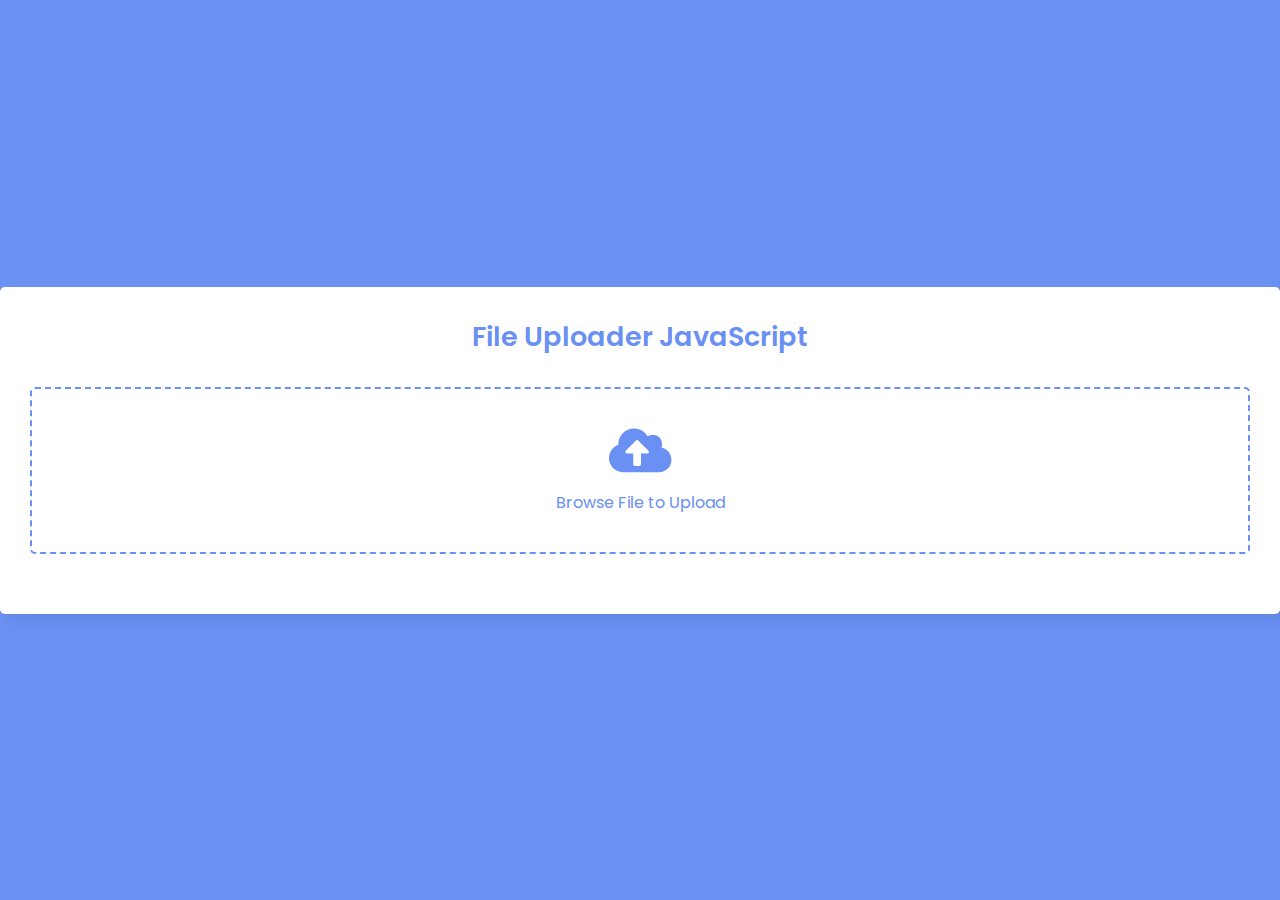
<file: File Upload in JavaScript/File Upload in JavaScript/index.html>
<!DOCTYPE html>
<!-- Coding By CodingNepal - youtube.com/codingnepal -->
<html lang="en">
<head>
  <meta charset="UTF-8">
  <meta name="viewport" content="width=device-width, initial-scale=1.0">
  <title>File Upload with Progress Bar | CodingNepal</title>
  <link rel="stylesheet" href="style.css">
  <link rel="stylesheet" href="https://cdnjs.cloudflare.com/ajax/libs/font-awesome/5.15.3/css/all.min.css"/>
</head>
<body>
  <div class="wrapper">
    <header>File Uploader JavaScript</header>
    <form action="#">
      <input class="file-input" type="file" name="file" hidden>
      <i class="fas fa-cloud-upload-alt"></i>
      <p>Browse File to Upload</p>
    </form>
    <section class="progress-area"></section>
    <section class="uploaded-area"></section>
  </div>

  <script src="script.js"></script>

</body>
</html>
</file>
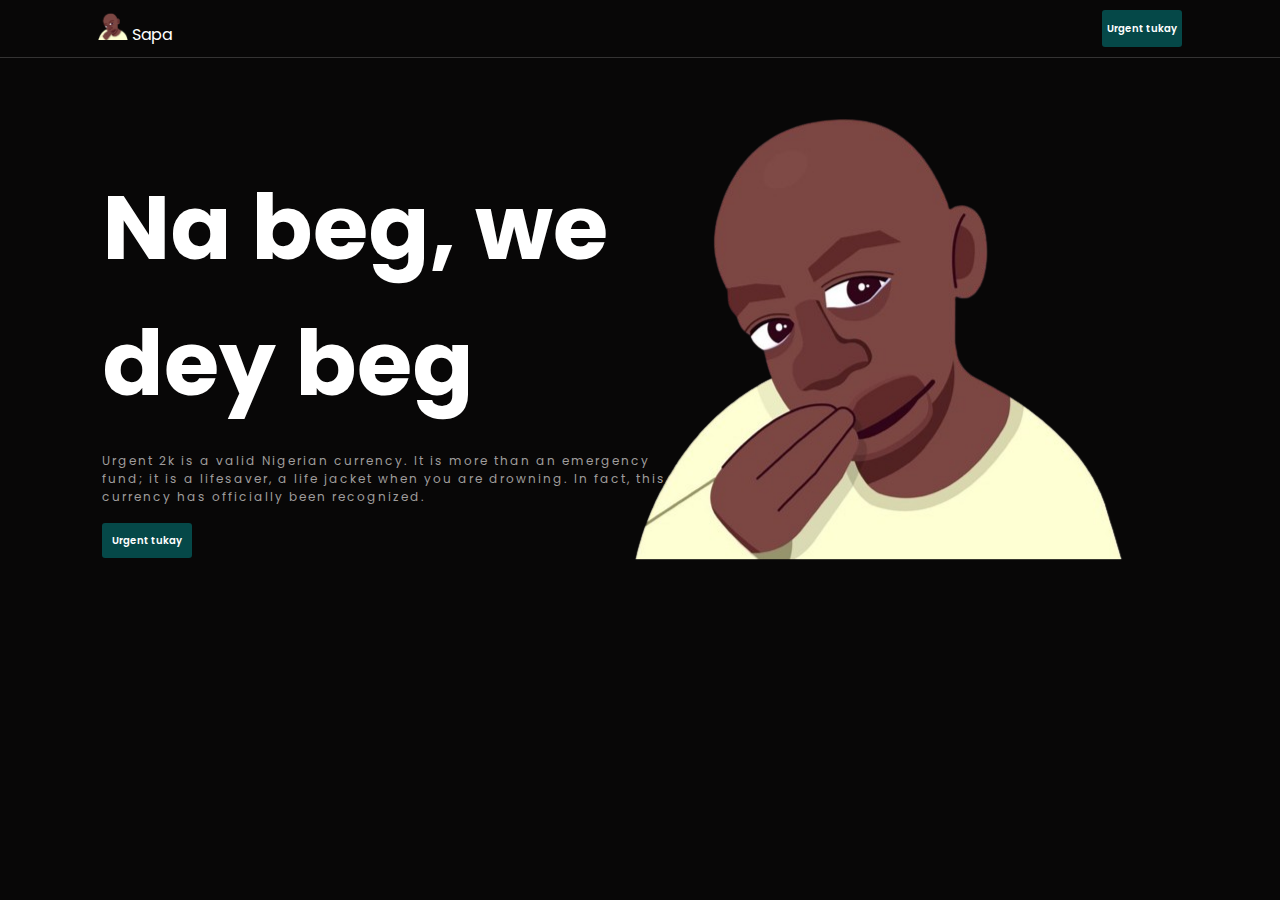
<file: tukay.html>
<!DOCTYPE html>
<html lang="en">

<head>
    <meta charset="UTF-8">
    <meta name="viewport" content="width=device-width, initial-scale=1.0">
    <title>Tukay</title>
    <link rel="stylesheet" href="css/login.css">
</head>

<body>
    <nav>
        <div class="logo">
            <img src="images/IMG-20231204-WA0069-removebg-preview.png" alt="">
            <span>Sapa</span>
        </div>

        <a href="#" class="btn">Urgent tukay</a>
    </nav>

    <main>
        <div class="maintxt">
            <h1>Na beg, we dey beg</h1>
            <p>Urgent 2k is a valid Nigerian currency. It is more than an emergency fund; it is a lifesaver, a life
                jacket when you are drowning. In fact, this currency has officially been recognized.</p>
            <a href="#" class="btn">Urgent tukay</a>
        </div>

        <img src="images/IMG-20231204-WA0069-removebg-preview.png" alt="">
    </main>
</body>

</html>
</file>
<file: File Upload in JavaScript/File Upload in JavaScript/style.css>
/* Import Google font - Poppins */
@import url('https://fonts.googleapis.com/css2?family=Poppins:wght@400;500;600&display=swap');
*{
  margin: 0;
  padding: 0;
  box-sizing: border-box;
  font-family: "Poppins", sans-serif;
}
body{
  display: flex;
  align-items: center;
  justify-content: center;
  min-height: 100vh;
  background: #6990F2;
}

::selection{
  color: #fff;
  background: #6990F2;
}
.wrapper{
  width: 100%;
  background: #fff;
  border-radius: 5px;
  padding: 30px;
  box-shadow: 7px 7px 12px rgba(0,0,0,0.05);
}
.wrapper header{
  color: #6990F2;
  font-size: 27px;
  font-weight: 600;
  text-align: center;
}
.wrapper form{
  height: 167px;
  display: flex;
  cursor: pointer;
  margin: 30px 0;
  align-items: center;
  justify-content: center;
  flex-direction: column;
  border-radius: 5px;
  border: 2px dashed #6990F2;
}
form :where(i, p){
  color: #6990F2;
}
form i{
  font-size: 50px;
}
form p{
  margin-top: 15px;
  font-size: 16px;
}

section .row{
  margin-bottom: 10px;
  background: #E9F0FF;
  list-style: none;
  padding: 15px 20px;
  border-radius: 5px;
  display: flex;
  align-items: center;
  justify-content: space-between;
}
section .row i{
  color: #6990F2;
  font-size: 30px;
}
section .details span{
  font-size: 14px;
}
.progress-area .row .content{
  width: 100%;
  margin-left: 15px;
}
.progress-area .details{
  display: flex;
  align-items: center;
  margin-bottom: 7px;
  justify-content: space-between;
}
.progress-area .content .progress-bar{
  height: 6px;
  width: 100%;
  margin-bottom: 4px;
  background: #fff;
  border-radius: 30px;
}
.content .progress-bar .progress{
  height: 100%;
  width: 0%;
  background: #6990F2;
  border-radius: inherit;
}
.uploaded-area{
  max-height: 232px;
  overflow-y: scroll;
}
.uploaded-area.onprogress{
  max-height: 150px;
}
.uploaded-area::-webkit-scrollbar{
  width: 0px;
}
.uploaded-area .row .content{
  display: flex;
  align-items: center;
}
.uploaded-area .row .details{
  display: flex;
  margin-left: 15px;
  flex-direction: column;
}
.uploaded-area .row .details .size{
  color: #404040;
  font-size: 11px;
}
.uploaded-area i.fa-check{
  font-size: 16px;
}
</file>
<file: css/login.css>
@import url('https://fonts.googleapis.com/css2?family=Poppins&display=swap');
*,
*:after,
*:before {
    box-sizing: border-box;
    padding: 0;
    margin: 0;
    text-decoration: none;
    list-style: none;
  }
  
  html{
    scroll-behavior: smooth;
    -webkit-text-size-adjust:100%;
    font-feature-settings:normal;
  }
  body{
    background-color: rgb(8, 7, 7);
    font-family: 'Poppins', sans-serif;
    height: 40vh;
  }
  nav{
    width: 100%;
    border-bottom: 1.5px solid rgba(57, 56, 56, 0.913);
    color: white;
    display: flex;
    justify-content: space-between;
    padding: 10px;
  }
  nav> a{
    margin-right: 7%;
    color: white;
    background-color: rgb(5, 72, 72);
    display: flex;
    align-items: center;
    padding: 5px;
    font-size: 10px;
    border-radius: 3px;
    font-weight: 600;
  }
  .logo{
    margin-left: 7%;
  }
  nav .logo img{
    width: 30px;
    align-items: center;
  }

  main{
    margin: 8%;
    display: flex;
    
  }
  main>img{
    width: 70%;
    transform: translate(-10%, -20%);
    position: relative;
  }
  .maintxt h1{
    color: white;
    font-size: 10vh;
  }
  .maintxt p{
    color: rgb(159, 156, 156);
    font-size: 12px;
    margin-top: 20px;
    letter-spacing: 2px;
    margin-bottom: 20px;
  }
  .maintxt a{
    color: white;
    background-color: rgb(5, 72, 72);
    align-items: center;
    padding: 10px;
    font-size: 10px;
    border-radius: 3px;
    font-weight: 600;
  }

  @media screen and (max-width:699px){
    main{
        flex-direction: column;
        display: flex;
    }
    .maintxt h1{
        color: white;
        font-size: 7vh;
      }
    main>img{
        width: 100%;
        margin-top: 40px;
        margin-left: 20px;
      }
  }
</file>
